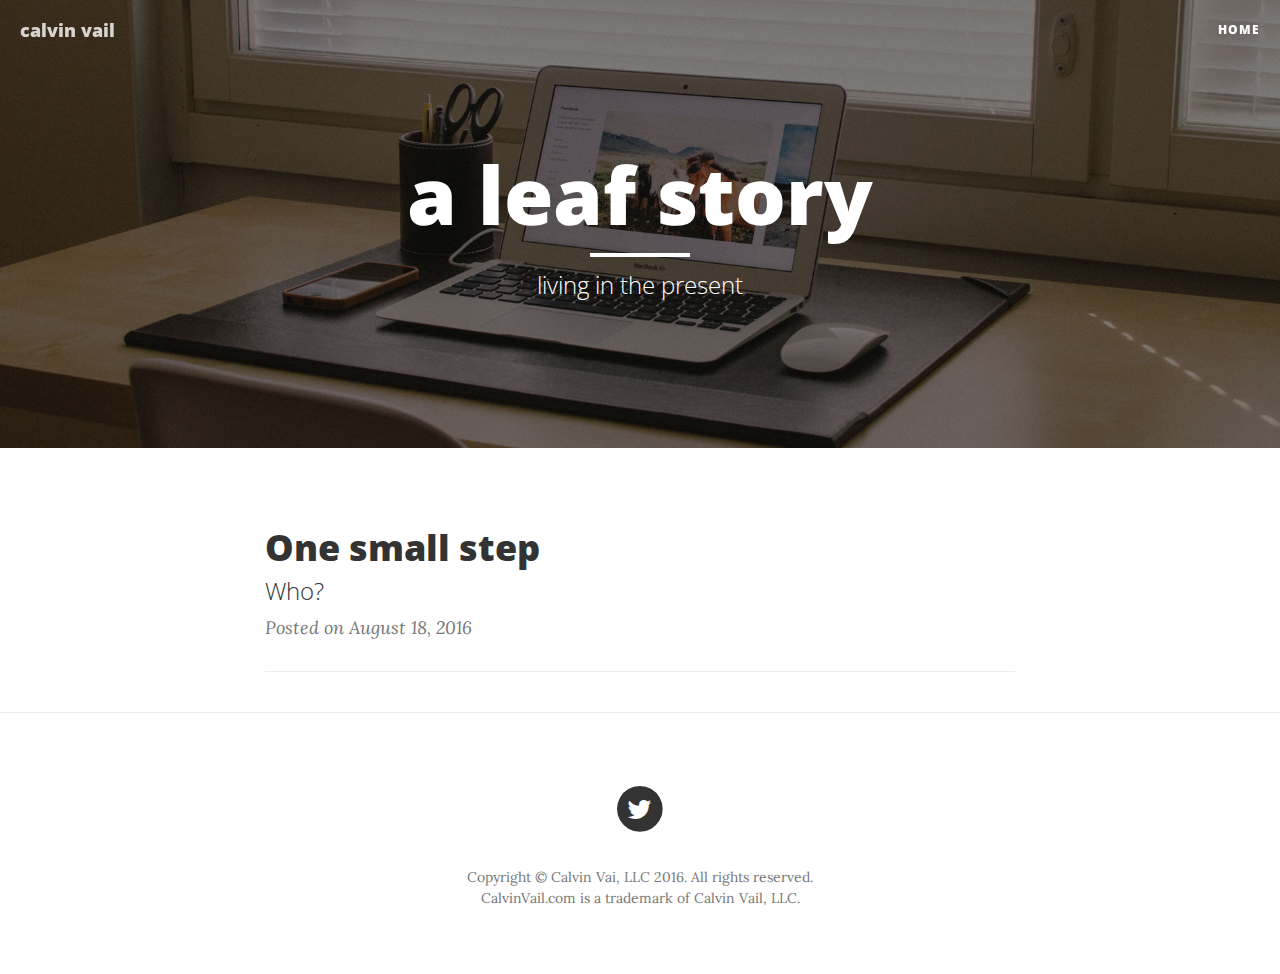
<file: index.html>
<!DOCTYPE html>
<html lang="en">

<head>

    <meta charset="utf-8">
    <meta http-equiv="X-UA-Compatible" content="IE=edge">
    <meta name="viewport" content="width=device-width, initial-scale=1">
    <meta name="description" content="">
    <meta name="author" content="">

    <title>calvin vail: a leaf story</title>

    <!-- Bootstrap Core CSS -->
    <link href="vendor/bootstrap/css/bootstrap.min.css" rel="stylesheet">

    <!-- Theme CSS -->
    <link href="css/clean-blog.min.css" rel="stylesheet">

    <!-- Custom Fonts -->
    <link href="vendor/font-awesome/css/font-awesome.min.css" rel="stylesheet" type="text/css">
    <link href='http://fonts.googleapis.com/css?family=Lora:400,700,400italic,700italic' rel='stylesheet' type='text/css'>
    <link href='http://fonts.googleapis.com/css?family=Open+Sans:300italic,400italic,600italic,700italic,800italic,400,300,600,700,800' rel='stylesheet' type='text/css'>

    <!-- HTML5 Shim and Respond.js IE8 support of HTML5 elements and media queries -->
    <!-- WARNING: Respond.js doesn't work if you view the page via file:// -->
    <!--[if lt IE 9]>
        <script src="https://oss.maxcdn.com/libs/html5shiv/3.7.0/html5shiv.js"></script>
        <script src="https://oss.maxcdn.com/libs/respond.js/1.4.2/respond.min.js"></script>
    <![endif]-->

<script>
  (function(i,s,o,g,r,a,m){i['GoogleAnalyticsObject']=r;i[r]=i[r]||function(){
  (i[r].q=i[r].q||[]).push(arguments)},i[r].l=1*new Date();a=s.createElement(o),
  m=s.getElementsByTagName(o)[0];a.async=1;a.src=g;m.parentNode.insertBefore(a,m)
  })(window,document,'script','https://www.google-analytics.com/analytics.js','ga');

  ga('create', 'UA-68811110-13', 'auto');
  ga('send', 'pageview');

</script>

</head>

<body>

    <!-- Navigation -->
    <nav class="navbar navbar-default navbar-custom navbar-fixed-top">
        <div class="container-fluid">
            <!-- Brand and toggle get grouped for better mobile display -->
            <div class="navbar-header page-scroll">
                <button type="button" class="navbar-toggle" data-toggle="collapse" data-target="#bs-example-navbar-collapse-1">
                    <span class="sr-only">Toggle navigation</span>
                    Menu <i class="fa fa-bars"></i>
                </button>
                <a class="navbar-brand" href="index.html">calvin vail</a>
            </div>

            <!-- Collect the nav links, forms, and other content for toggling -->
            <div class="collapse navbar-collapse" id="bs-example-navbar-collapse-1">
                <ul class="nav navbar-nav navbar-right">
                    <li>
                        <a href="index.html">Home</a>
                    </li>
                    <!--<li>
                        <a href="about.html">About</a>
                    </li>
                    <li>
                        <a href="post.html">Sample Post</a>
                    </li>
                    <li>
                        <a href="contact.html">Contact</a>
                    </li>-->
                </ul>
            </div>
            <!-- /.navbar-collapse -->
        </div>
        <!-- /.container -->
    </nav>

    <!-- Page Header -->
    <!-- Set your background image for this header on the line below. -->
    <header class="intro-header" style="background-image: url('img/home-bg.jpg')">
        <div class="container">
            <div class="row">
                <div class="col-lg-8 col-lg-offset-2 col-md-10 col-md-offset-1">
                    <div class="site-heading">
                        <h1>a leaf story</h1>
                        <hr class="small">
                        <span class="subheading">living in the present</span>
                    </div>
                </div>
            </div>
        </div>
    </header>

    <!-- Main Content -->
    <div class="container">
        <div class="row">
            <div class="col-lg-8 col-lg-offset-2 col-md-10 col-md-offset-1">
                <div class="post-preview">
                    <a href="/">
                        <h2 class="post-title">
                            One small step
                        </h2>
                        <h3 class="post-subtitle">
                            Who?
                        </h3>
                    </a>
                    <p class="post-meta">Posted <!--by <a href="#">Start Bootstrap</a>--> on August 18, 2016</p>
                </div>
                <hr>
                <!-- Pager -->
                <!--<ul class="pager">
                    <li class="next">
                        <a href="#">Older Posts &rarr;</a>
                    </li>
                </ul>-->
            </div>
        </div>
    </div>

    <hr>

    <!-- Footer -->
    <footer>
        <div class="container">
            <div class="row">
                <div class="col-lg-8 col-lg-offset-2 col-md-10 col-md-offset-1">
                    <ul class="list-inline text-center">
                        <li>
                            <a href="https://twitter.com/LeafyIsntHere" target="_blank">
                                <span class="fa-stack fa-lg">
                                    <i class="fa fa-circle fa-stack-2x"></i>
                                    <i class="fa fa-twitter fa-stack-1x fa-inverse"></i>
                                </span>
                            </a>
                        </li>
                        <!--<li>
                            <a href="#">
                                <span class="fa-stack fa-lg">
                                    <i class="fa fa-circle fa-stack-2x"></i>
                                    <i class="fa fa-facebook fa-stack-1x fa-inverse"></i>
                                </span>
                            </a>
                        </li>-->
                        <!--<li>
                            <a href="#">
                                <span class="fa-stack fa-lg">
                                    <i class="fa fa-circle fa-stack-2x"></i>
                                    <i class="fa fa-github fa-stack-1x fa-inverse"></i>
                                </span>
                            </a>
                        </li>-->
                    </ul>
                    <p class="copyright text-muted">Copyright &copy; Calvin Vai, LLC 2016. All rights reserved.<br>CalvinVail.com is a trademark of Calvin Vail, LLC.</p>
                </div>
            </div>
        </div>
    </footer>

    <!-- jQuery -->
    <script src="vendor/jquery/jquery.min.js"></script>

    <!-- Bootstrap Core JavaScript -->
    <script src="vendor/bootstrap/js/bootstrap.min.js"></script>

    <!-- Contact Form JavaScript -->
    <script src="js/jqBootstrapValidation.js"></script>
    <script src="js/contact_me.js"></script>

    <!-- Theme JavaScript -->
    <script src="js/clean-blog.min.js"></script>

</body>

</html>
</file>
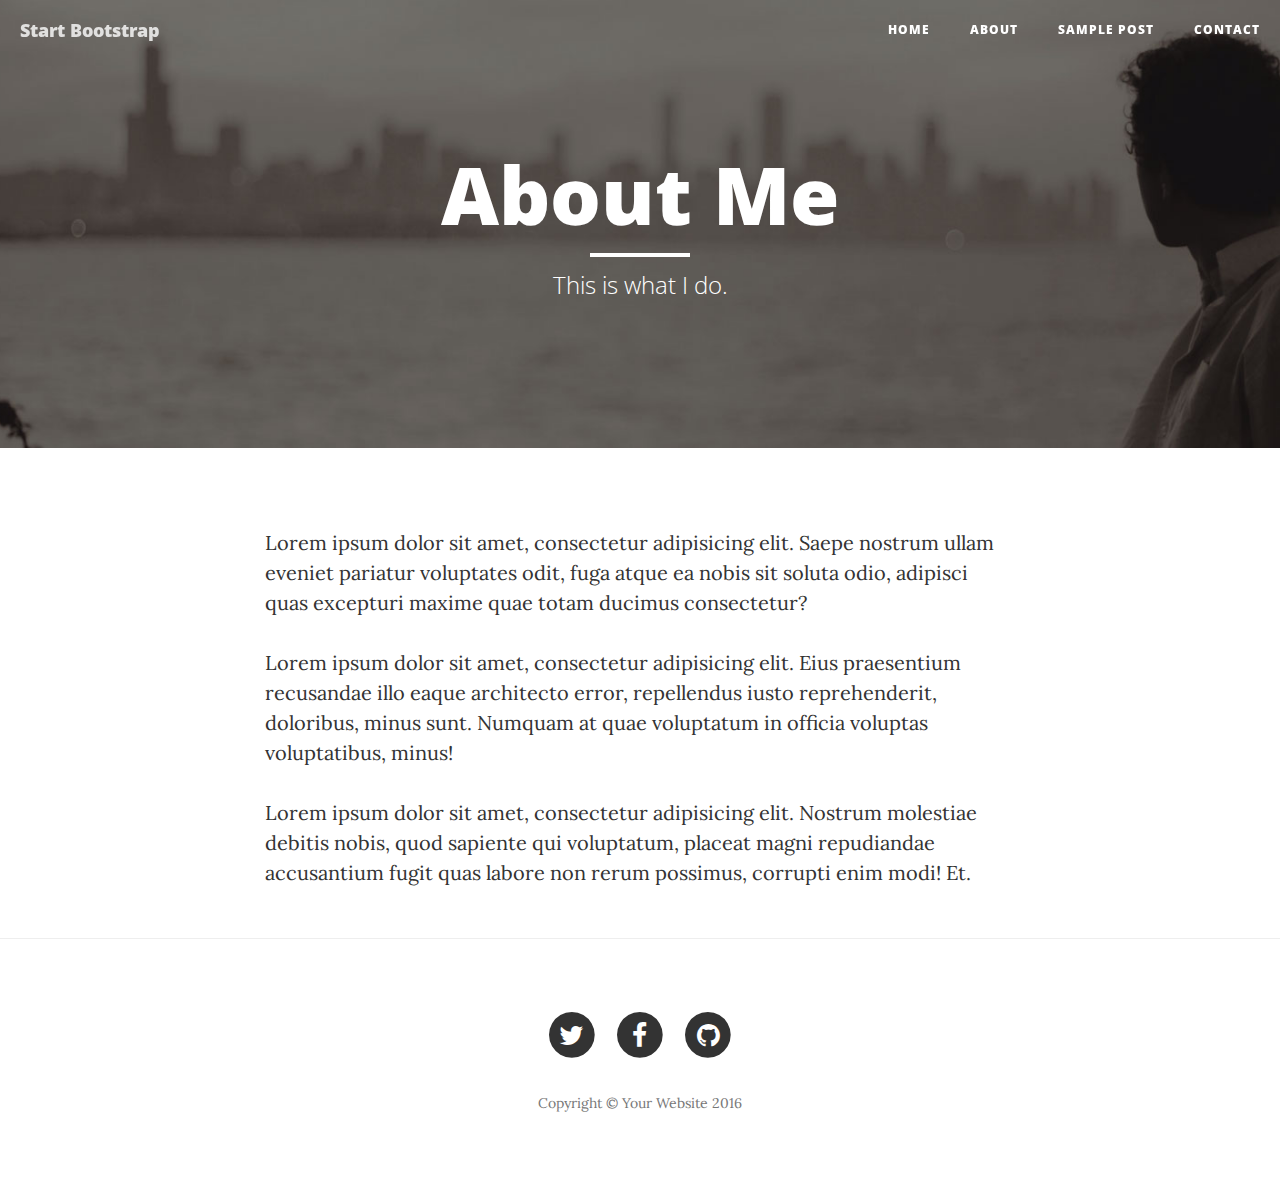
<file: about.html>
<!DOCTYPE html>
<html lang="en">

<head>

    <meta charset="utf-8">
    <meta http-equiv="X-UA-Compatible" content="IE=edge">
    <meta name="viewport" content="width=device-width, initial-scale=1">
    <meta name="description" content="">
    <meta name="author" content="">

    <title>Clean Blog - About</title>

    <!-- Bootstrap Core CSS -->
    <link href="vendor/bootstrap/css/bootstrap.min.css" rel="stylesheet">

    <!-- Theme CSS -->
    <link href="css/clean-blog.min.css" rel="stylesheet">

    <!-- Custom Fonts -->
    <link href="vendor/font-awesome/css/font-awesome.min.css" rel="stylesheet" type="text/css">
    <link href='http://fonts.googleapis.com/css?family=Lora:400,700,400italic,700italic' rel='stylesheet' type='text/css'>
    <link href='http://fonts.googleapis.com/css?family=Open+Sans:300italic,400italic,600italic,700italic,800italic,400,300,600,700,800' rel='stylesheet' type='text/css'>

    <!-- HTML5 Shim and Respond.js IE8 support of HTML5 elements and media queries -->
    <!-- WARNING: Respond.js doesn't work if you view the page via file:// -->
    <!--[if lt IE 9]>
        <script src="https://oss.maxcdn.com/libs/html5shiv/3.7.0/html5shiv.js"></script>
        <script src="https://oss.maxcdn.com/libs/respond.js/1.4.2/respond.min.js"></script>
    <![endif]-->

</head>

<body>

    <!-- Navigation -->
    <nav class="navbar navbar-default navbar-custom navbar-fixed-top">
        <div class="container-fluid">
            <!-- Brand and toggle get grouped for better mobile display -->
            <div class="navbar-header page-scroll">
                <button type="button" class="navbar-toggle" data-toggle="collapse" data-target="#bs-example-navbar-collapse-1">
                    <span class="sr-only">Toggle navigation</span>
                    Menu <i class="fa fa-bars"></i>
                </button>
                <a class="navbar-brand" href="index.html">Start Bootstrap</a>
            </div>

            <!-- Collect the nav links, forms, and other content for toggling -->
            <div class="collapse navbar-collapse" id="bs-example-navbar-collapse-1">
                <ul class="nav navbar-nav navbar-right">
                    <li>
                        <a href="index.html">Home</a>
                    </li>
                    <li>
                        <a href="about.html">About</a>
                    </li>
                    <li>
                        <a href="post.html">Sample Post</a>
                    </li>
                    <li>
                        <a href="contact.html">Contact</a>
                    </li>
                </ul>
            </div>
            <!-- /.navbar-collapse -->
        </div>
        <!-- /.container -->
    </nav>

    <!-- Page Header -->
    <!-- Set your background image for this header on the line below. -->
    <header class="intro-header" style="background-image: url('img/about-bg.jpg')">
        <div class="container">
            <div class="row">
                <div class="col-lg-8 col-lg-offset-2 col-md-10 col-md-offset-1">
                    <div class="page-heading">
                        <h1>About Me</h1>
                        <hr class="small">
                        <span class="subheading">This is what I do.</span>
                    </div>
                </div>
            </div>
        </div>
    </header>

    <!-- Main Content -->
    <div class="container">
        <div class="row">
            <div class="col-lg-8 col-lg-offset-2 col-md-10 col-md-offset-1">
                <p>Lorem ipsum dolor sit amet, consectetur adipisicing elit. Saepe nostrum ullam eveniet pariatur voluptates odit, fuga atque ea nobis sit soluta odio, adipisci quas excepturi maxime quae totam ducimus consectetur?</p>
                <p>Lorem ipsum dolor sit amet, consectetur adipisicing elit. Eius praesentium recusandae illo eaque architecto error, repellendus iusto reprehenderit, doloribus, minus sunt. Numquam at quae voluptatum in officia voluptas voluptatibus, minus!</p>
                <p>Lorem ipsum dolor sit amet, consectetur adipisicing elit. Nostrum molestiae debitis nobis, quod sapiente qui voluptatum, placeat magni repudiandae accusantium fugit quas labore non rerum possimus, corrupti enim modi! Et.</p>
            </div>
        </div>
    </div>

    <hr>

    <!-- Footer -->
    <footer>
        <div class="container">
            <div class="row">
                <div class="col-lg-8 col-lg-offset-2 col-md-10 col-md-offset-1">
                    <ul class="list-inline text-center">
                        <li>
                            <a href="#">
                                <span class="fa-stack fa-lg">
                                    <i class="fa fa-circle fa-stack-2x"></i>
                                    <i class="fa fa-twitter fa-stack-1x fa-inverse"></i>
                                </span>
                            </a>
                        </li>
                        <li>
                            <a href="#">
                                <span class="fa-stack fa-lg">
                                    <i class="fa fa-circle fa-stack-2x"></i>
                                    <i class="fa fa-facebook fa-stack-1x fa-inverse"></i>
                                </span>
                            </a>
                        </li>
                        <li>
                            <a href="#">
                                <span class="fa-stack fa-lg">
                                    <i class="fa fa-circle fa-stack-2x"></i>
                                    <i class="fa fa-github fa-stack-1x fa-inverse"></i>
                                </span>
                            </a>
                        </li>
                    </ul>
                    <p class="copyright text-muted">Copyright &copy; Your Website 2016</p>
                </div>
            </div>
        </div>
    </footer>

    <!-- jQuery -->
    <script src="vendor/jquery/jquery.min.js"></script>

    <!-- Bootstrap Core JavaScript -->
    <script src="vendor/bootstrap/js/bootstrap.min.js"></script>

    <!-- Contact Form JavaScript -->
    <script src="js/jqBootstrapValidation.js"></script>
    <script src="js/contact_me.js"></script>

    <!-- Theme JavaScript -->
    <script src="js/clean-blog.min.js"></script>

</body>

</html>
</file>
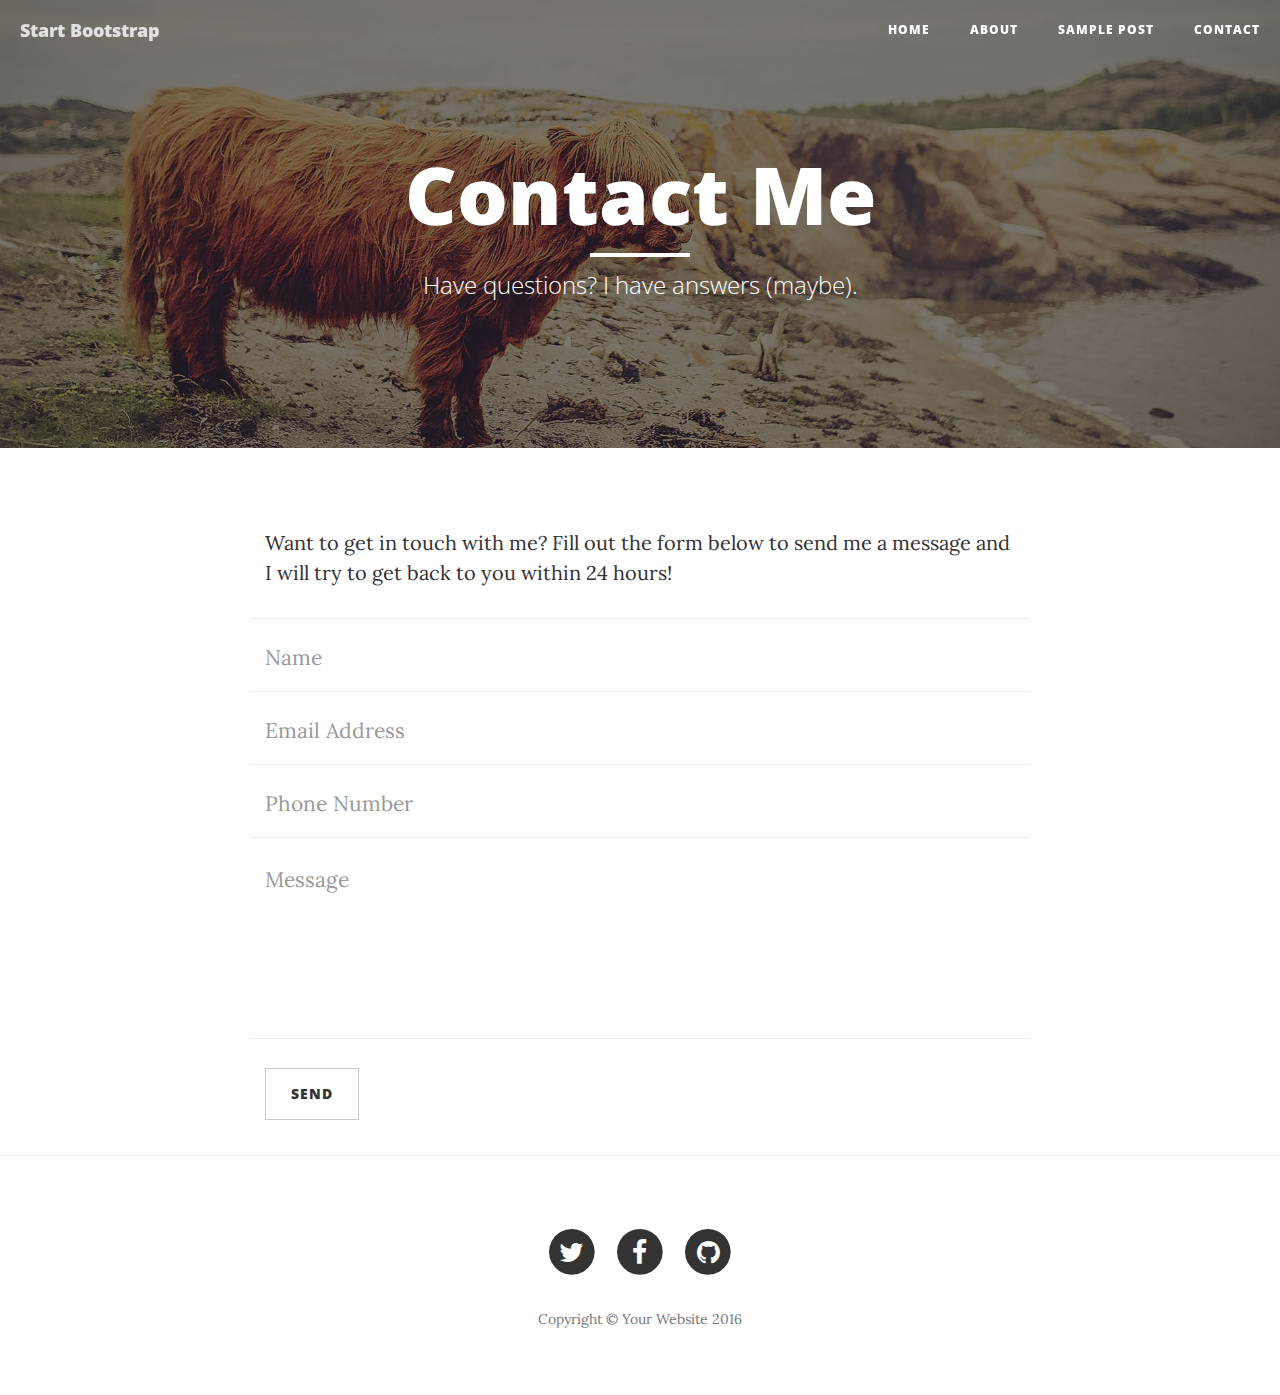
<file: contact.html>
<!DOCTYPE html>
<html lang="en">

<head>

    <meta charset="utf-8">
    <meta http-equiv="X-UA-Compatible" content="IE=edge">
    <meta name="viewport" content="width=device-width, initial-scale=1">
    <meta name="description" content="">
    <meta name="author" content="">

    <title>Clean Blog - Contact</title>

    <!-- Bootstrap Core CSS -->
    <link href="vendor/bootstrap/css/bootstrap.min.css" rel="stylesheet">

    <!-- Theme CSS -->
    <link href="css/clean-blog.min.css" rel="stylesheet">

    <!-- Custom Fonts -->
    <link href="vendor/font-awesome/css/font-awesome.min.css" rel="stylesheet" type="text/css">
    <link href='http://fonts.googleapis.com/css?family=Lora:400,700,400italic,700italic' rel='stylesheet' type='text/css'>
    <link href='http://fonts.googleapis.com/css?family=Open+Sans:300italic,400italic,600italic,700italic,800italic,400,300,600,700,800' rel='stylesheet' type='text/css'>

    <!-- HTML5 Shim and Respond.js IE8 support of HTML5 elements and media queries -->
    <!-- WARNING: Respond.js doesn't work if you view the page via file:// -->
    <!--[if lt IE 9]>
        <script src="https://oss.maxcdn.com/libs/html5shiv/3.7.0/html5shiv.js"></script>
        <script src="https://oss.maxcdn.com/libs/respond.js/1.4.2/respond.min.js"></script>
    <![endif]-->

</head>

<body>

    <!-- Navigation -->
    <nav class="navbar navbar-default navbar-custom navbar-fixed-top">
        <div class="container-fluid">
            <!-- Brand and toggle get grouped for better mobile display -->
            <div class="navbar-header page-scroll">
                <button type="button" class="navbar-toggle" data-toggle="collapse" data-target="#bs-example-navbar-collapse-1">
                    <span class="sr-only">Toggle navigation</span>
                    Menu <i class="fa fa-bars"></i>
                </button>
                <a class="navbar-brand" href="index.html">Start Bootstrap</a>
            </div>

            <!-- Collect the nav links, forms, and other content for toggling -->
            <div class="collapse navbar-collapse" id="bs-example-navbar-collapse-1">
                <ul class="nav navbar-nav navbar-right">
                    <li>
                        <a href="index.html">Home</a>
                    </li>
                    <li>
                        <a href="about.html">About</a>
                    </li>
                    <li>
                        <a href="post.html">Sample Post</a>
                    </li>
                    <li>
                        <a href="contact.html">Contact</a>
                    </li>
                </ul>
            </div>
            <!-- /.navbar-collapse -->
        </div>
        <!-- /.container -->
    </nav>

    <!-- Page Header -->
    <!-- Set your background image for this header on the line below. -->
    <header class="intro-header" style="background-image: url('img/contact-bg.jpg')">
        <div class="container">
            <div class="row">
                <div class="col-lg-8 col-lg-offset-2 col-md-10 col-md-offset-1">
                    <div class="page-heading">
                        <h1>Contact Me</h1>
                        <hr class="small">
                        <span class="subheading">Have questions? I have answers (maybe).</span>
                    </div>
                </div>
            </div>
        </div>
    </header>

    <!-- Main Content -->
    <div class="container">
        <div class="row">
            <div class="col-lg-8 col-lg-offset-2 col-md-10 col-md-offset-1">
                <p>Want to get in touch with me? Fill out the form below to send me a message and I will try to get back to you within 24 hours!</p>
                <!-- Contact Form - Enter your email address on line 19 of the mail/contact_me.php file to make this form work. -->
                <!-- WARNING: Some web hosts do not allow emails to be sent through forms to common mail hosts like Gmail or Yahoo. It's recommended that you use a private domain email address! -->
                <!-- NOTE: To use the contact form, your site must be on a live web host with PHP! The form will not work locally! -->
                <form name="sentMessage" id="contactForm" novalidate>
                    <div class="row control-group">
                        <div class="form-group col-xs-12 floating-label-form-group controls">
                            <label>Name</label>
                            <input type="text" class="form-control" placeholder="Name" id="name" required data-validation-required-message="Please enter your name.">
                            <p class="help-block text-danger"></p>
                        </div>
                    </div>
                    <div class="row control-group">
                        <div class="form-group col-xs-12 floating-label-form-group controls">
                            <label>Email Address</label>
                            <input type="email" class="form-control" placeholder="Email Address" id="email" required data-validation-required-message="Please enter your email address.">
                            <p class="help-block text-danger"></p>
                        </div>
                    </div>
                    <div class="row control-group">
                        <div class="form-group col-xs-12 floating-label-form-group controls">
                            <label>Phone Number</label>
                            <input type="tel" class="form-control" placeholder="Phone Number" id="phone" required data-validation-required-message="Please enter your phone number.">
                            <p class="help-block text-danger"></p>
                        </div>
                    </div>
                    <div class="row control-group">
                        <div class="form-group col-xs-12 floating-label-form-group controls">
                            <label>Message</label>
                            <textarea rows="5" class="form-control" placeholder="Message" id="message" required data-validation-required-message="Please enter a message."></textarea>
                            <p class="help-block text-danger"></p>
                        </div>
                    </div>
                    <br>
                    <div id="success"></div>
                    <div class="row">
                        <div class="form-group col-xs-12">
                            <button type="submit" class="btn btn-default">Send</button>
                        </div>
                    </div>
                </form>
            </div>
        </div>
    </div>

    <hr>

    <!-- Footer -->
    <footer>
        <div class="container">
            <div class="row">
                <div class="col-lg-8 col-lg-offset-2 col-md-10 col-md-offset-1">
                    <ul class="list-inline text-center">
                        <li>
                            <a href="#">
                                <span class="fa-stack fa-lg">
                                    <i class="fa fa-circle fa-stack-2x"></i>
                                    <i class="fa fa-twitter fa-stack-1x fa-inverse"></i>
                                </span>
                            </a>
                        </li>
                        <li>
                            <a href="#">
                                <span class="fa-stack fa-lg">
                                    <i class="fa fa-circle fa-stack-2x"></i>
                                    <i class="fa fa-facebook fa-stack-1x fa-inverse"></i>
                                </span>
                            </a>
                        </li>
                        <li>
                            <a href="#">
                                <span class="fa-stack fa-lg">
                                    <i class="fa fa-circle fa-stack-2x"></i>
                                    <i class="fa fa-github fa-stack-1x fa-inverse"></i>
                                </span>
                            </a>
                        </li>
                    </ul>
                    <p class="copyright text-muted">Copyright &copy; Your Website 2016</p>
                </div>
            </div>
        </div>
    </footer>

    <!-- jQuery -->
    <script src="vendor/jquery/jquery.min.js"></script>

    <!-- Bootstrap Core JavaScript -->
    <script src="vendor/bootstrap/js/bootstrap.min.js"></script>

    <!-- Contact Form JavaScript -->
    <script src="js/jqBootstrapValidation.js"></script>
    <script src="js/contact_me.js"></script>

    <!-- Theme JavaScript -->
    <script src="js/clean-blog.min.js"></script>

</body>

</html>
</file>
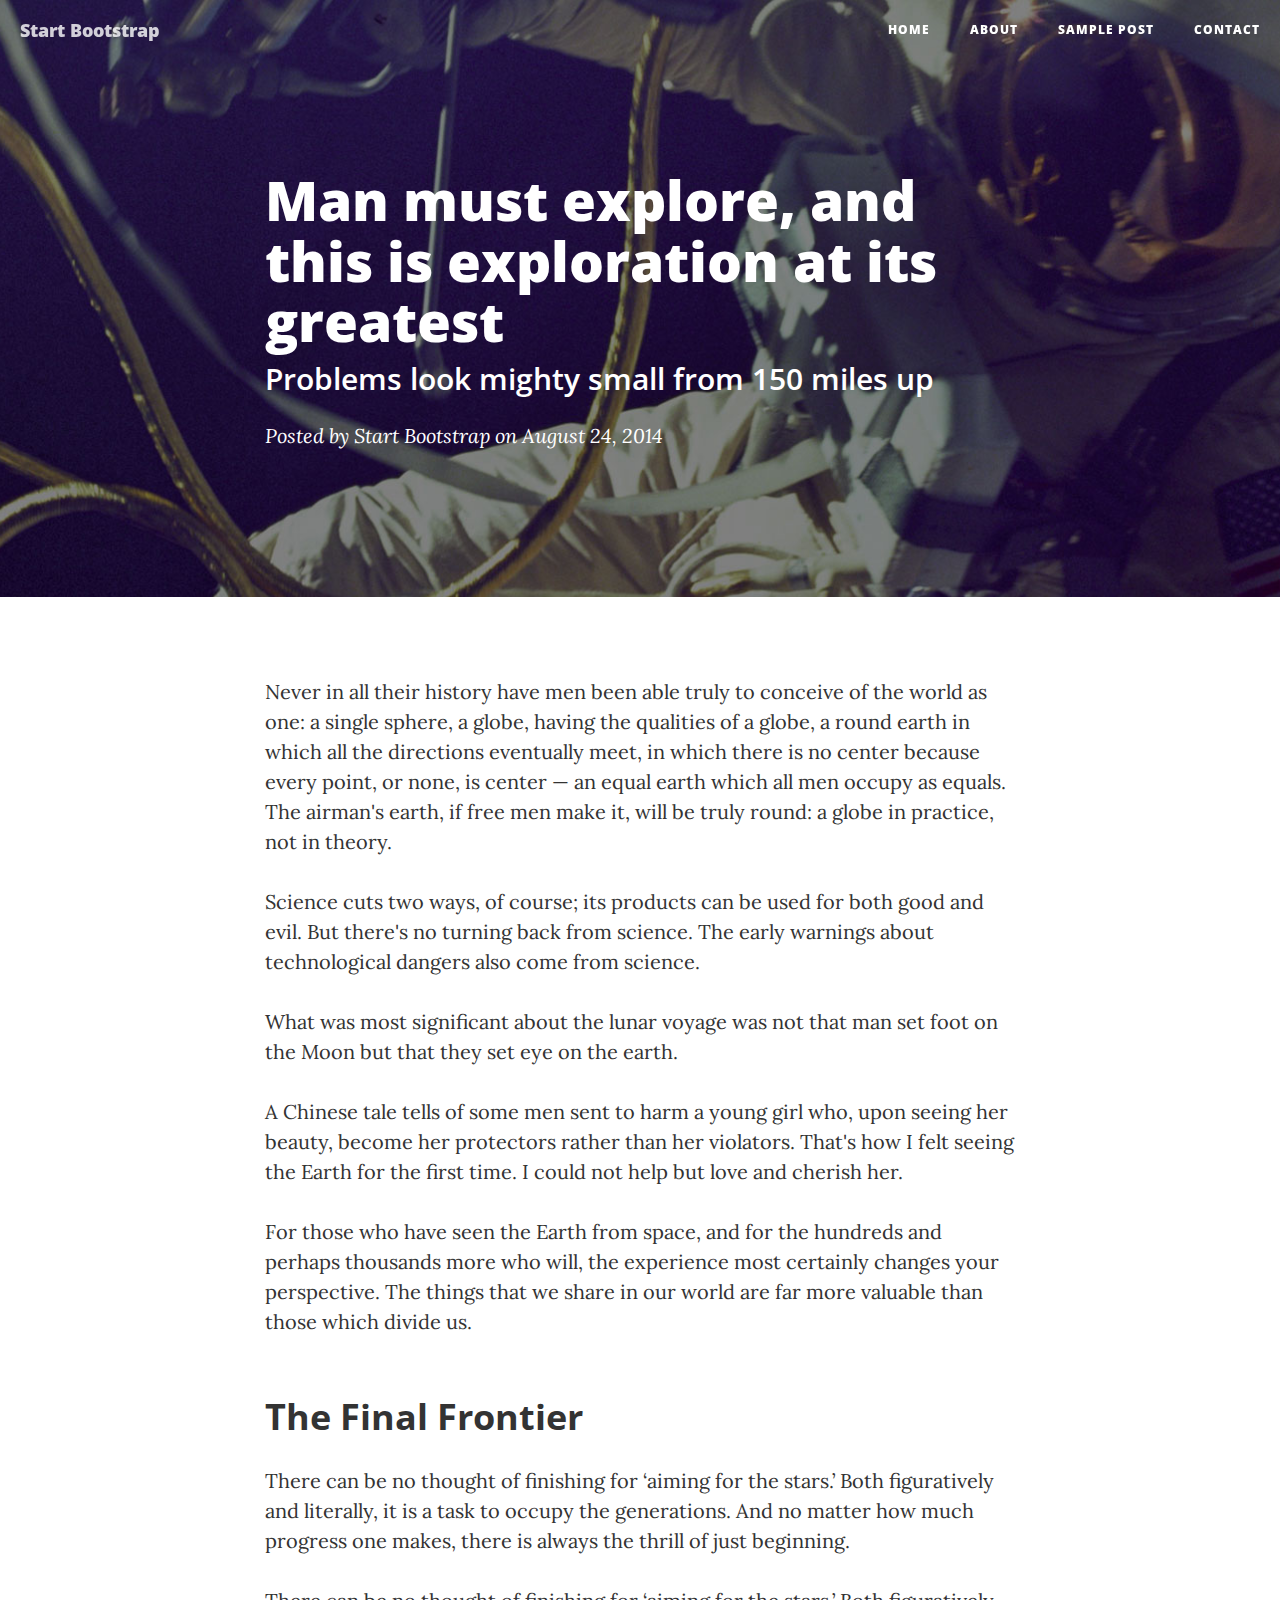
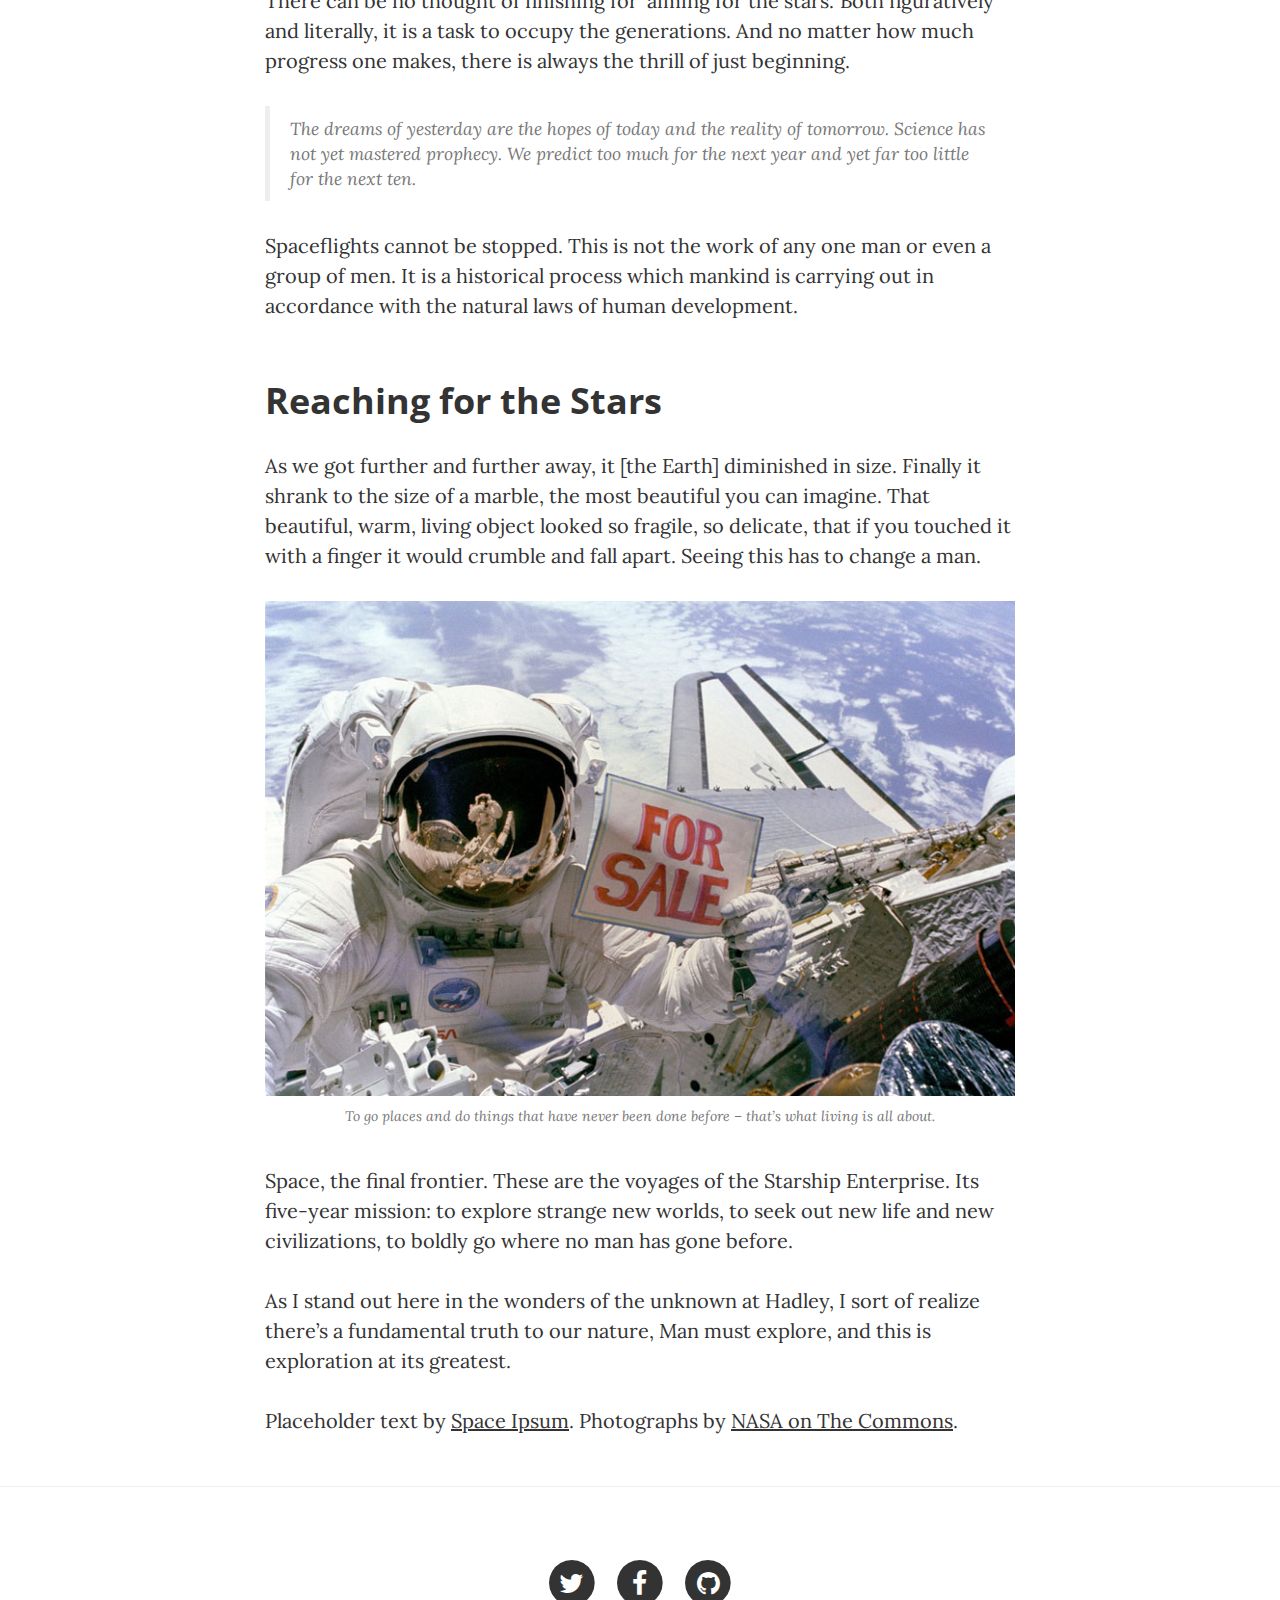
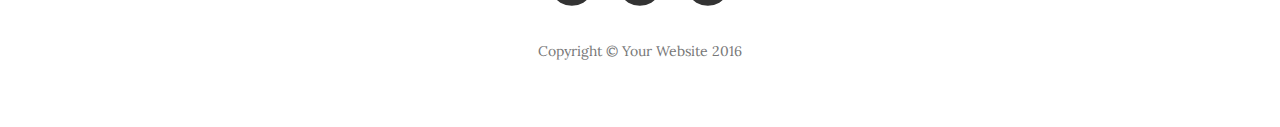
<file: post.html>
<!DOCTYPE html>
<html lang="en">

<head>

    <meta charset="utf-8">
    <meta http-equiv="X-UA-Compatible" content="IE=edge">
    <meta name="viewport" content="width=device-width, initial-scale=1">
    <meta name="description" content="">
    <meta name="author" content="">

    <title>Clean Blog - Sample Post</title>

    <!-- Bootstrap Core CSS -->
    <link href="vendor/bootstrap/css/bootstrap.min.css" rel="stylesheet">

    <!-- Theme CSS -->
    <link href="css/clean-blog.min.css" rel="stylesheet">

    <!-- Custom Fonts -->
    <link href="vendor/font-awesome/css/font-awesome.min.css" rel="stylesheet" type="text/css">
    <link href='http://fonts.googleapis.com/css?family=Lora:400,700,400italic,700italic' rel='stylesheet' type='text/css'>
    <link href='http://fonts.googleapis.com/css?family=Open+Sans:300italic,400italic,600italic,700italic,800italic,400,300,600,700,800' rel='stylesheet' type='text/css'>

    <!-- HTML5 Shim and Respond.js IE8 support of HTML5 elements and media queries -->
    <!-- WARNING: Respond.js doesn't work if you view the page via file:// -->
    <!--[if lt IE 9]>
        <script src="https://oss.maxcdn.com/libs/html5shiv/3.7.0/html5shiv.js"></script>
        <script src="https://oss.maxcdn.com/libs/respond.js/1.4.2/respond.min.js"></script>
    <![endif]-->

</head>

<body>

    <!-- Navigation -->
    <nav class="navbar navbar-default navbar-custom navbar-fixed-top">
        <div class="container-fluid">
            <!-- Brand and toggle get grouped for better mobile display -->
            <div class="navbar-header page-scroll">
                <button type="button" class="navbar-toggle" data-toggle="collapse" data-target="#bs-example-navbar-collapse-1">
                    <span class="sr-only">Toggle navigation</span>
                    Menu <i class="fa fa-bars"></i>
                </button>
                <a class="navbar-brand" href="index.html">Start Bootstrap</a>
            </div>

            <!-- Collect the nav links, forms, and other content for toggling -->
            <div class="collapse navbar-collapse" id="bs-example-navbar-collapse-1">
                <ul class="nav navbar-nav navbar-right">
                    <li>
                        <a href="index.html">Home</a>
                    </li>
                    <li>
                        <a href="about.html">About</a>
                    </li>
                    <li>
                        <a href="post.html">Sample Post</a>
                    </li>
                    <li>
                        <a href="contact.html">Contact</a>
                    </li>
                </ul>
            </div>
            <!-- /.navbar-collapse -->
        </div>
        <!-- /.container -->
    </nav>

    <!-- Page Header -->
    <!-- Set your background image for this header on the line below. -->
    <header class="intro-header" style="background-image: url('img/post-bg.jpg')">
        <div class="container">
            <div class="row">
                <div class="col-lg-8 col-lg-offset-2 col-md-10 col-md-offset-1">
                    <div class="post-heading">
                        <h1>Man must explore, and this is exploration at its greatest</h1>
                        <h2 class="subheading">Problems look mighty small from 150 miles up</h2>
                        <span class="meta">Posted by <a href="#">Start Bootstrap</a> on August 24, 2014</span>
                    </div>
                </div>
            </div>
        </div>
    </header>

    <!-- Post Content -->
    <article>
        <div class="container">
            <div class="row">
                <div class="col-lg-8 col-lg-offset-2 col-md-10 col-md-offset-1">
                    <p>Never in all their history have men been able truly to conceive of the world as one: a single sphere, a globe, having the qualities of a globe, a round earth in which all the directions eventually meet, in which there is no center because every point, or none, is center — an equal earth which all men occupy as equals. The airman's earth, if free men make it, will be truly round: a globe in practice, not in theory.</p>

                    <p>Science cuts two ways, of course; its products can be used for both good and evil. But there's no turning back from science. The early warnings about technological dangers also come from science.</p>

                    <p>What was most significant about the lunar voyage was not that man set foot on the Moon but that they set eye on the earth.</p>

                    <p>A Chinese tale tells of some men sent to harm a young girl who, upon seeing her beauty, become her protectors rather than her violators. That's how I felt seeing the Earth for the first time. I could not help but love and cherish her.</p>

                    <p>For those who have seen the Earth from space, and for the hundreds and perhaps thousands more who will, the experience most certainly changes your perspective. The things that we share in our world are far more valuable than those which divide us.</p>

                    <h2 class="section-heading">The Final Frontier</h2>

                    <p>There can be no thought of finishing for ‘aiming for the stars.’ Both figuratively and literally, it is a task to occupy the generations. And no matter how much progress one makes, there is always the thrill of just beginning.</p>

                    <p>There can be no thought of finishing for ‘aiming for the stars.’ Both figuratively and literally, it is a task to occupy the generations. And no matter how much progress one makes, there is always the thrill of just beginning.</p>

                    <blockquote>The dreams of yesterday are the hopes of today and the reality of tomorrow. Science has not yet mastered prophecy. We predict too much for the next year and yet far too little for the next ten.</blockquote>

                    <p>Spaceflights cannot be stopped. This is not the work of any one man or even a group of men. It is a historical process which mankind is carrying out in accordance with the natural laws of human development.</p>

                    <h2 class="section-heading">Reaching for the Stars</h2>

                    <p>As we got further and further away, it [the Earth] diminished in size. Finally it shrank to the size of a marble, the most beautiful you can imagine. That beautiful, warm, living object looked so fragile, so delicate, that if you touched it with a finger it would crumble and fall apart. Seeing this has to change a man.</p>

                    <a href="#">
                        <img class="img-responsive" src="img/post-sample-image.jpg" alt="">
                    </a>
                    <span class="caption text-muted">To go places and do things that have never been done before – that’s what living is all about.</span>

                    <p>Space, the final frontier. These are the voyages of the Starship Enterprise. Its five-year mission: to explore strange new worlds, to seek out new life and new civilizations, to boldly go where no man has gone before.</p>

                    <p>As I stand out here in the wonders of the unknown at Hadley, I sort of realize there’s a fundamental truth to our nature, Man must explore, and this is exploration at its greatest.</p>

                    <p>Placeholder text by <a href="http://spaceipsum.com/">Space Ipsum</a>. Photographs by <a href="https://www.flickr.com/photos/nasacommons/">NASA on The Commons</a>.</p>
                </div>
            </div>
        </div>
    </article>

    <hr>

    <!-- Footer -->
    <footer>
        <div class="container">
            <div class="row">
                <div class="col-lg-8 col-lg-offset-2 col-md-10 col-md-offset-1">
                    <ul class="list-inline text-center">
                        <li>
                            <a href="#">
                                <span class="fa-stack fa-lg">
                                    <i class="fa fa-circle fa-stack-2x"></i>
                                    <i class="fa fa-twitter fa-stack-1x fa-inverse"></i>
                                </span>
                            </a>
                        </li>
                        <li>
                            <a href="#">
                                <span class="fa-stack fa-lg">
                                    <i class="fa fa-circle fa-stack-2x"></i>
                                    <i class="fa fa-facebook fa-stack-1x fa-inverse"></i>
                                </span>
                            </a>
                        </li>
                        <li>
                            <a href="#">
                                <span class="fa-stack fa-lg">
                                    <i class="fa fa-circle fa-stack-2x"></i>
                                    <i class="fa fa-github fa-stack-1x fa-inverse"></i>
                                </span>
                            </a>
                        </li>
                    </ul>
                    <p class="copyright text-muted">Copyright &copy; Your Website 2016</p>
                </div>
            </div>
        </div>
    </footer>

    <!-- jQuery -->
    <script src="vendor/jquery/jquery.min.js"></script>

    <!-- Bootstrap Core JavaScript -->
    <script src="vendor/bootstrap/js/bootstrap.min.js"></script>

    <!-- Contact Form JavaScript -->
    <script src="js/jqBootstrapValidation.js"></script>
    <script src="js/contact_me.js"></script>

    <!-- Theme JavaScript -->
    <script src="js/clean-blog.min.js"></script>

</body>

</html>
</file>
<file: css/clean-blog.min.css>
/*!
 * Start Bootstrap - Clean Blog v1.1.0 (http://startbootstrap.com/template-overviews/clean-blog)
 * Copyright 2013-2016 Start Bootstrap
 * Licensed under MIT (https://github.com/BlackrockDigital/startbootstrap/blob/gh-pages/LICENSE)
 */a,body{color:#333}.navbar-custom .nav li a,.navbar-custom .navbar-brand,h1,h2,h3,h4,h5,h6{font-weight:800}.caption,.intro-header .page-heading,.intro-header .site-heading,footer .copyright{text-align:center}body{font-family:Lora,'Times New Roman',serif;font-size:20px;-webkit-tap-highlight-color:#0085A1}.intro-header .page-heading .subheading,.intro-header .post-heading .subheading,.intro-header .site-heading .subheading,.navbar-custom,h1,h2,h3,h4,h5,h6{font-family:'Open Sans','Helvetica Neue',Helvetica,Arial,sans-serif}p{line-height:1.5;margin:30px 0}p a{text-decoration:underline}a:focus,a:hover{color:#0085A1}a img:focus,a img:hover{cursor:zoom-in}blockquote{color:#777;font-style:italic}hr.small{max-width:100px;margin:15px auto;border-width:4px;border-color:#fff}.navbar-custom{position:absolute;top:0;left:0;width:100%;z-index:3}.navbar-custom .navbar-header .navbar-toggle{color:#777;font-weight:800;text-transform:uppercase;font-size:12px}.navbar-custom .nav li a{text-transform:uppercase;font-size:12px;letter-spacing:1px}@media only screen and (min-width:768px){.navbar-custom{background:0 0;border-bottom:1px solid transparent}.navbar-custom .navbar-brand{color:#fff;padding:20px}.navbar-custom .navbar-brand:focus,.navbar-custom .navbar-brand:hover{color:rgba(255,255,255,.8)}.navbar-custom .nav li a{color:#fff;padding:20px}.navbar-custom .nav li a:focus,.navbar-custom .nav li a:hover{color:rgba(255,255,255,.8)}}@media only screen and (min-width:1170px){.navbar-custom{-webkit-transition:background-color .3s;-moz-transition:background-color .3s;transition:background-color .3s;-webkit-transform:translate3d(0,0,0);-moz-transform:translate3d(0,0,0);-ms-transform:translate3d(0,0,0);-o-transform:translate3d(0,0,0);transform:translate3d(0,0,0);-webkit-backface-visibility:hidden;backface-visibility:hidden}.navbar-custom.is-fixed{position:fixed;top:-61px;background-color:rgba(255,255,255,.9);border-bottom:1px solid #f2f2f2;-webkit-transition:-webkit-transform .3s;-moz-transition:-moz-transform .3s;transition:transform .3s}.navbar-custom.is-fixed .navbar-brand{color:#333}.navbar-custom.is-fixed .navbar-brand:focus,.navbar-custom.is-fixed .navbar-brand:hover{color:#0085A1}.navbar-custom.is-fixed .nav li a{color:#333}.navbar-custom.is-fixed .nav li a:focus,.navbar-custom.is-fixed .nav li a:hover{color:#0085A1}.navbar-custom.is-visible{-webkit-transform:translate3d(0,100%,0);-moz-transform:translate3d(0,100%,0);-ms-transform:translate3d(0,100%,0);-o-transform:translate3d(0,100%,0);transform:translate3d(0,100%,0)}}.intro-header{background:center center no-repeat;-webkit-background-size:cover;-moz-background-size:cover;background-size:cover;-o-background-size:cover;margin-bottom:50px}.intro-header .page-heading,.intro-header .post-heading,.intro-header .site-heading{padding:100px 0 50px;color:#fff}.intro-header .page-heading h1,.intro-header .site-heading h1{margin-top:0;font-size:50px}.intro-header .page-heading .subheading,.intro-header .site-heading .subheading{font-size:24px;line-height:1.1;display:block;font-weight:300;margin:10px 0 0}@media only screen and (min-width:768px){.intro-header .page-heading,.intro-header .post-heading,.intro-header .site-heading{padding:150px 0}.intro-header .page-heading h1,.intro-header .site-heading h1{font-size:80px}}.intro-header .post-heading h1{font-size:35px}.intro-header .post-heading .meta,.intro-header .post-heading .subheading{line-height:1.1;display:block}.intro-header .post-heading .subheading{font-size:24px;margin:10px 0 30px;font-weight:600}.intro-header .post-heading .meta{font-family:Lora,'Times New Roman',serif;font-style:italic;font-weight:300;font-size:20px}.intro-header .post-heading .meta a{color:#fff}@media only screen and (min-width:768px){.intro-header .post-heading h1{font-size:55px}.intro-header .post-heading .subheading{font-size:30px}}.post-preview>a{color:#333}.post-preview>a:focus,.post-preview>a:hover{text-decoration:none;color:#0085A1}.post-preview>a>.post-title{font-size:30px;margin-top:30px;margin-bottom:10px}.post-preview>a>.post-subtitle{margin:0 0 10px;font-weight:300}.post-preview>.post-meta{color:#777;font-size:18px;font-style:italic;margin-top:0}.post-preview>.post-meta>a{text-decoration:none;color:#333}.post-preview>.post-meta>a:focus,.post-preview>.post-meta>a:hover{color:#0085A1;text-decoration:underline}@media only screen and (min-width:768px){.post-preview>a>.post-title{font-size:36px}}.section-heading{font-size:36px;margin-top:60px;font-weight:700}.btn,.pager li>a,.pager li>span{font-family:'Open Sans','Helvetica Neue',Helvetica,Arial,sans-serif;text-transform:uppercase;font-weight:800;letter-spacing:1px}.caption{font-size:14px;padding:10px;font-style:italic;margin:0;display:block;border-bottom-right-radius:5px;border-bottom-left-radius:5px}footer{padding:50px 0 65px}footer .list-inline{margin:0;padding:0}footer .copyright{font-size:14px;margin-bottom:0}.floating-label-form-group{font-size:14px;position:relative;margin-bottom:0;padding-bottom:.5em;border-bottom:1px solid #eee}.floating-label-form-group input,.floating-label-form-group textarea{z-index:1;position:relative;padding-right:0;padding-left:0;border:none;border-radius:0;font-size:1.5em;background:0 0;box-shadow:none!important;resize:none}.floating-label-form-group label{display:block;z-index:0;position:relative;top:2em;margin:0;font-size:.85em;line-height:1.764705882em;vertical-align:middle;vertical-align:baseline;opacity:0;-webkit-transition:top .3s ease,opacity .3s ease;-moz-transition:top .3s ease,opacity .3s ease;-ms-transition:top .3s ease,opacity .3s ease;transition:top .3s ease,opacity .3s ease}.floating-label-form-group::not(:first-child){padding-left:14px;border-left:1px solid #eee}.floating-label-form-group-with-value label{top:0;opacity:1}.floating-label-form-group-with-focus label{color:#0085A1}form .row:first-child .floating-label-form-group{border-top:1px solid #eee}.btn{font-size:14px;border-radius:0;padding:15px 25px}.btn-lg{font-size:16px;padding:25px 35px}.btn-default:focus,.btn-default:hover{background-color:#0085A1;border:1px solid #0085A1;color:#fff}.pager{margin:20px 0 0}.pager li>a,.pager li>span{font-size:14px;padding:15px 25px;background-color:#fff;border-radius:0}.pager li>a:focus,.pager li>a:hover{color:#fff;background-color:#0085A1;border:1px solid #0085A1}.pager .disabled>a,.pager .disabled>a:focus,.pager .disabled>a:hover,.pager .disabled>span{color:#777;background-color:#333;cursor:not-allowed}::-moz-selection{color:#fff;text-shadow:none;background:#0085A1}::selection{color:#fff;text-shadow:none;background:#0085A1}img::selection{color:#fff;background:0 0}img::-moz-selection{color:#fff;background:0 0}
</file>
